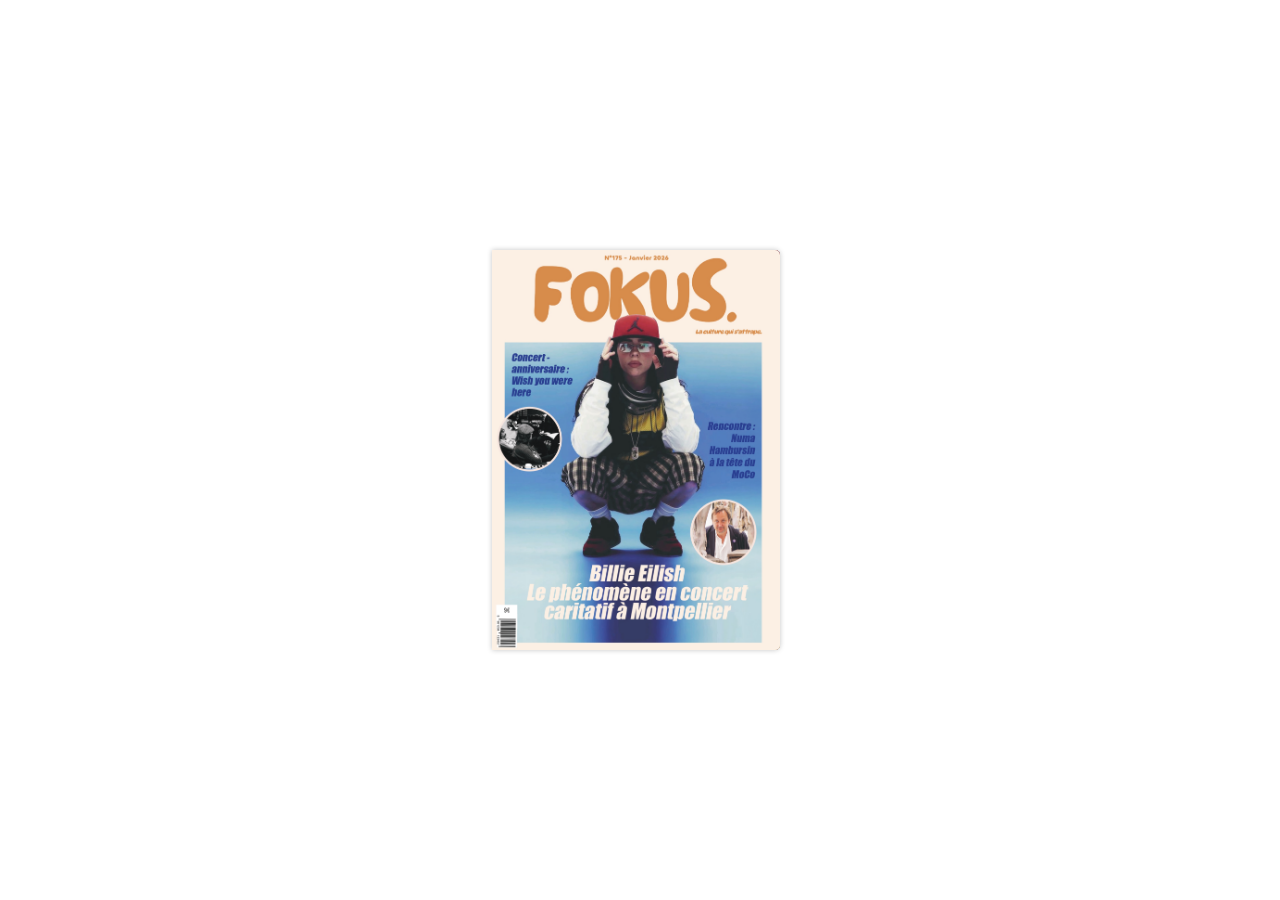
<file: index.html>
<!DOCTYPE html>
<html lang="en">

<head>
    <meta charset="UTF-8">
    <meta name="viewport" content="width=device-width, initial-scale=1.0">

    <title>Flip Book</title>

    <!-- CSS -->
    <link rel="stylesheet" href="./style.css">

    <!-- Bootstrap Icons -->
    <link rel="stylesheet" href="https://cdn.jsdelivr.net/npm/bootstrap-icons@1.11.3/font/bootstrap-icons.min.css">

    <!-- Script -->
    <script src="./script.js" defer></script>
</head>

<body>
    <main>
        <input type="checkbox" id="cover_checkbox">
        <input type="checkbox" id="page1_checkbox">
        <input type="checkbox" id="page2_checkbox">
        <input type="checkbox" id="page3_checkbox">
        <input type="checkbox" id="page4_checkbox">
        <input type="checkbox" id="page5_checkbox">
        <input type="checkbox" id="page6_checkbox">
        <input type="checkbox" id="page7_checkbox">

        <!-- Flip Book -->
        <div id="flip_book">
            <div class="front_cover">
                <label for="cover_checkbox" id="cover"></label>
            </div>

            <div class="page" id="page1">
                <div class="front_page">
                    <label for="page1_checkbox"></label>
                    <img class="edge_shading" src="./assets/images/front_page_edge_shading.webp">
                    <img class="front_content" src="./assets/images/pages/page2.jpg"> 
                </div>
    
                <div class="back_page">
                    <label for="page1_checkbox"></label>
                    <img class="edge_shading" src="./assets/images/back_page_edge_shading.webp">
                    <img class="back_content" src="./assets/images/pages/page3.jpg">
                </div>
            </div>

            <div class="page" id="page2">
                <div class="front_page">
                    <label for="page2_checkbox"></label>
                    <img class="edge_shading" src="./assets/images/front_page_edge_shading.webp" alt="Front page edge shading">
                    <img class="front_content" src="./assets/images/pages/page4.jpg" alt="Front content">
                </div>

                <div class="back_page">
                    <label for="page2_checkbox"></label>
                    <img class="edge_shading" src="./assets/images/back_page_edge_shading.webp" alt="Back page edge shading">
                    <img class="back_content" src="./assets/images/pages/page5.jpg" alt="Back content">
                </div>
            </div>

            <div class="page" id="page3">
                <div class="front_page">
                    <label for="page3_checkbox"></label>
                    <img class="edge_shading" src="./assets/images/front_page_edge_shading.webp" alt="Front page edge shading">
                    <img class="front_content" src="./assets/images/pages/page6.jpg" alt="Front content">
                </div>

                <div class="back_page">
                    <label for="page3_checkbox"></label>
                    <img class="edge_shading" src="./assets/images/back_page_edge_shading.webp" alt="Back page edge shading">
                    <img class="back_content" src="./assets/images/pages/page7.jpg" alt="Back content">
                </div>
            </div>

            <div class="page" id="page4">
                <div class="front_page">
                    <label for="page4_checkbox"></label>
                    <img class="edge_shading" src="./assets/images/front_page_edge_shading.webp" alt="Front page edge shading">
                    <img class="front_content" src="./assets/images/pages/page8.jpg" alt="Front content">
                </div>

                <div class="back_page">
                    <label for="page4_checkbox"></label>
                    <img class="edge_shading" src="./assets/images/back_page_edge_shading.webp" alt="Back page edge shading">
                    <img class="back_content" src="./assets/images/pages/page9.jpg" alt="Back content">
                </div>
            </div>

            <div class="page" id="page5">
                <div class="front_page">
                    <label for="page5_checkbox"></label>
                    <img class="edge_shading" src="./assets/images/front_page_edge_shading.webp" alt="Front page edge shading">
                    <img class="front_content" src="./assets/images/pages/page10.jpg" alt="Front content">
                </div>

                <div class="back_page">
                    <label for="page5_checkbox"></label>
                    <img class="edge_shading" src="./assets/images/back_page_edge_shading.webp" alt="Back page edge shading">
                    <img class="back_content" src="./assets/images/pages/page11.jpg" alt="Back content">
                </div>
            </div>

            <div class="page" id="page6">
                <div class="front_page">
                    <label for="page6_checkbox"></label>
                    <img class="edge_shading" src="./assets/images/front_page_edge_shading.webp" alt="Front page edge shading">
                    <img class="front_content" src="./assets/images/pages/page12.jpg" alt="Front content">
                </div>

                <div class="back_page">
                    <label for="page6_checkbox"></label>
                    <img class="edge_shading" src="./assets/images/back_page_edge_shading.webp" alt="Back page edge shading">
                    <img class="back_content" src="./assets/images/pages/page13.jpg" alt="Back content">
                </div>
            </div>

            <div class="page" id="page7">
                <div class="front_page">
                    <label for="page7_checkbox"></label>
                    <img class="edge_shading" src="./assets/images/front_page_edge_shading.webp">
                    <img class="front_content" src="./assets/images/pages/page14.jpg"> 
                </div>

                <div class="back_page">
                    <label for="page7_checkbox"></label>
                    <img class="edge_shading" src="./assets/images/back_page_edge_shading.webp">
                    <img class="back_content" src="./assets/images/pages/quatrieme-couverture.jpg">
                </div>
        </div>
    </main>
</body>

</html>
</file>
<file: style.css>
/* RESET CSS */
*,
*::before,
*::after {
    box-sizing: border-box;
    margin: 0;
    padding: 0;
}

/* VARIABLES */
:root {
    --dark-color: rgb(2, 4, 8);
    --dark-hover: rgba(255, 255, 255, 0.1);

    --light-color: rgb(245, 245, 245);
    --light-hover: rgba(0, 0, 0, 0.1);
}

/* GENERAL */
body {
    width: 100%;
    height: 100dvh;
    display: flex;
    flex-direction: column;
    justify-content: center;
    align-items: center;
    font-family: monospace, sans-serif;
    font-size: 0.5rem;
    transition: background-color 0.3s;
}

a {
    text-decoration: none;
    color: var(--dark-color);
}

input {
    display: none;
}

/* FLIP BOOK */
#flip_book {
    width: 298px;
    height: 420px;
    position: relative;
    transition-duration: 1s;
    perspective: 2000px;
}

.front_cover,
.back_cover{
    width: 100%;
    height: 100%;
    display: flex;
    flex-direction: column;
    justify-content: center;
    align-items: center;
    border-radius: 2.5px 5px 5px 2.5px;
    background-size: cover;
    background-position: center;
    background-repeat: no-repeat;
    background-color: rgb(220, 20, 60);
    box-shadow: 0 0 5px 0 rgb(25, 25, 25, 0.25);
}

.front_cover {
    position: absolute;
    cursor: pointer;
    background-image: url(./assets/images/pages/couverture.jpg);
    transform-origin: center left;
    transition: transform 1.5s;
    z-index: 99;
    transform-style: preserve-3d;
    backface-visibility: visible;
    width: 288px;      
    height: 400px;     
    top: 10px;         
    left: 1px;         
    border-radius: 0 5px 5px 0; 
}

.front_cover::after {
    content: "";
    position: absolute;
    top: 0;
    left: 0;
    width: 100%;
    height: 100%;
    background-image: url(./assets/images/pages/page1.jpg); 
    background-size: cover;
    background-position: center;
    transform: rotateY(180deg); 
    backface-visibility: hidden; 
    border-radius: 5px 2.5px 2.5px 5px;
}

.front_cover label {
    width: 100%;
    height: 100%;
    position: absolute;
    cursor: pointer;
}

.page {
    width: 288px;
    height: 400px;
    position: absolute;
    top: 10px;
    left: 1px;
    border-radius: 0 5px 5px 0;
    background-color: white;
    transform-origin: left;
    transform-style: preserve-3d;
    transform: rotateY(0deg);
    transition-duration: 0.5s;
}

.front_page {
    width: 100%;
    height: 100%;
    position: absolute;
    backface-visibility: hidden;
}

.front_page label {
    width: 100%;
    height: 100%;
    position: absolute;
    cursor: pointer;
    z-index: 100;
}

.back_page {
    width: 100%;
    height: 100%;
    position: absolute;
    backface-visibility: hidden;
    transform: rotateY(180deg);
    z-index: 100;
}

.back_page label {
    width: 100%;
    height: 100%;
    position: absolute;
    cursor: pointer;
    z-index: 100;
}

.edge_shading {
    width: 288px;
    height: 400px;
    position: absolute;
    z-index: 98;
}

.front_content {
    width: 100%;
    height: 100%;
    position: absolute;
    top: 0;
    border-radius: inherit;
    object-fit: cover;
    z-index: 97;
}

.front_content, .front_page {
    border-radius: 0 5px 5px 0 !important;
}

.back_content, .back_page {
    border-radius: 5px 0 0 5px !important;
}

.front_page .edge_shading {
    border-radius: 0 5px 5px 0;
}

.back_page .edge_shading {
    border-radius: 5px 0 0 5px;
}

.back_content {
    width: 287px;
    height: 398px;
    position: absolute;
    top: 1px;
    left: 1px;
    border-radius: 5px 0 0 5px;
    z-index: 97;
}

.back_cover {
    background-image: url(./assets/images/pages/quatrieme-couverture.jpg);
    position: relative;
    z-index: -1;
}

#page1 {
    z-index: 8;
}

#page2 {
    z-index: 5;
}

#page3 {
    z-index: 4;
}

#page4 {
    z-index: 3;
}

#page5 {
    z-index: 2;
}

#page6 {
    z-index: 1;
}

#page7 {
    z-index: 0;
}

#cover {
    z-index: 101;
    backface-visibility: visible;
}

#cover_checkbox:checked~#flip_book {
    transform: translateX(144px)
}

#cover_checkbox:checked~#flip_book .front_cover {
    transform: rotateY(-180deg);
    z-index: 1; 
    transition: transform 1.5s, z-index 0.5s 0.5s;
}

#cover_checkbox:checked~#flip_book #cover {
    width: 80%;
    height: 80%;
    position: absolute;
}

#page1_checkbox:checked~#flip_book #page1 {
    transform: rotateY(-180deg);
    z-index: 3;
}

#page2_checkbox:checked~#flip_book #page2 {
    transform: rotateY(-180deg);
    z-index: 4;
}

#page3_checkbox:checked~#flip_book #page3 {
    transform: rotateY(-180deg);
    z-index: 5;
}

#page4_checkbox:checked~#flip_book #page4 {
    transform: rotateY(-180deg);
    z-index: 6;
}

#page5_checkbox:checked~#flip_book #page5 {
    transform: rotateY(-180deg);
    z-index: 9;
}

#page6_checkbox:checked~#flip_book #page6 {
    transform: rotateY(-180deg);
    z-index: 14;
}

#page7_checkbox:checked~#flip_book #page7 {
    transform: rotateY(-180deg);
    z-index: 110; 
    transition: transform 1.5s, z-index 0.5s;
}
</file>
